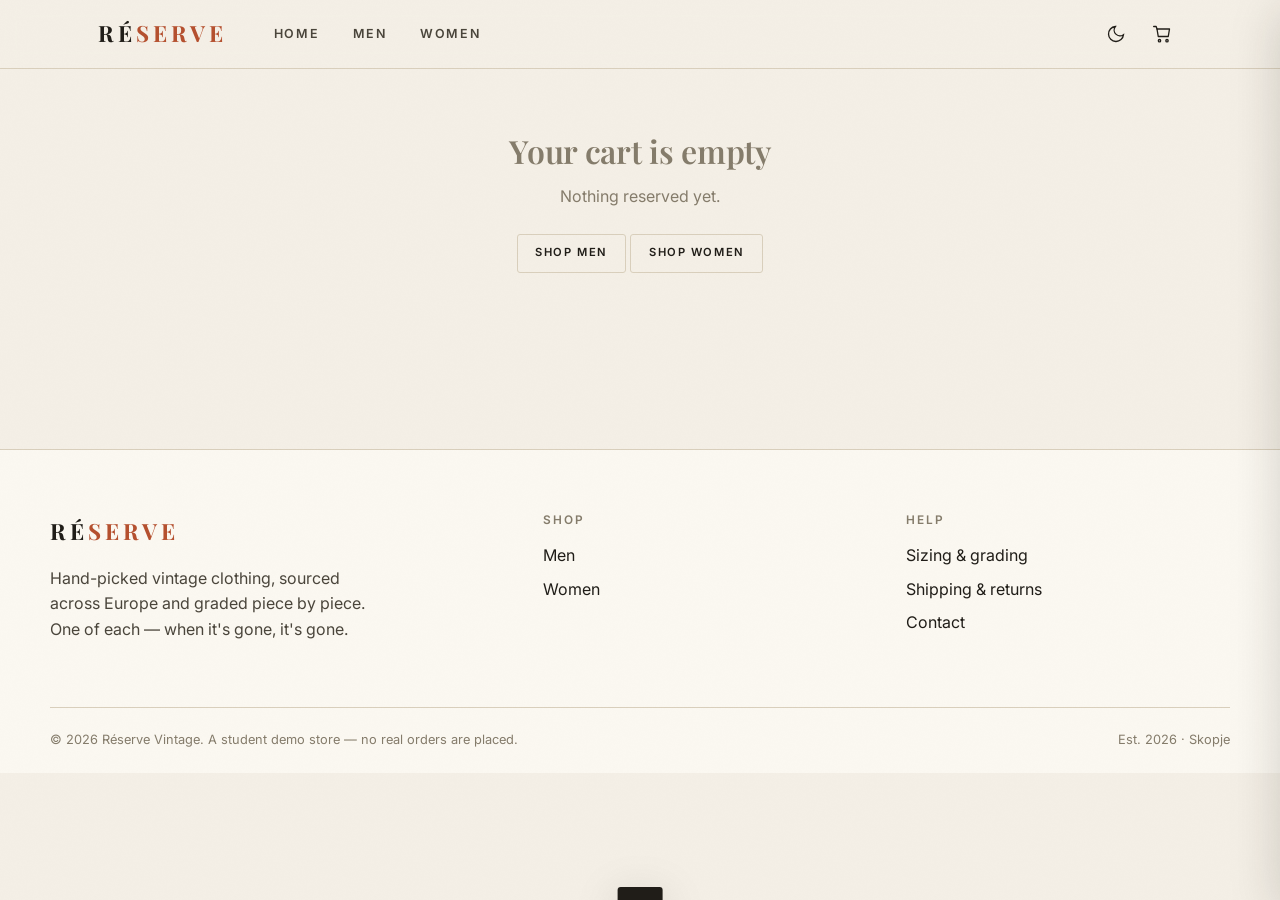
<file: cart.html>
<!DOCTYPE html>
<html lang="en">
<head>
  <meta charset="UTF-8">
  <meta name="viewport" content="width=device-width, initial-scale=1">
  <title>Cart · Réserve</title>
  <meta name="description" content="Your Réserve cart and demo checkout.">
  <link rel="preconnect" href="https://fonts.googleapis.com">
  <link rel="preconnect" href="https://fonts.gstatic.com" crossorigin>
  <link href="https://fonts.googleapis.com/css2?family=Inter:wght@400;500;600;700&family=Playfair+Display:wght@500;600;700&display=swap" rel="stylesheet">
  <link rel="stylesheet" href="css/styles.css">
</head>
<body data-page="cart">
  <a class="skip-link" href="#main">Skip to content</a>
  <header id="site-header"></header>

  <main id="main">
    <div id="cart-mount"></div>
  </main>

  <footer id="site-footer"></footer>

  <script src="js/products.js"></script>
  <script src="js/store.js"></script>
  <script src="js/ui.js"></script>
</body>
</html>
</file>
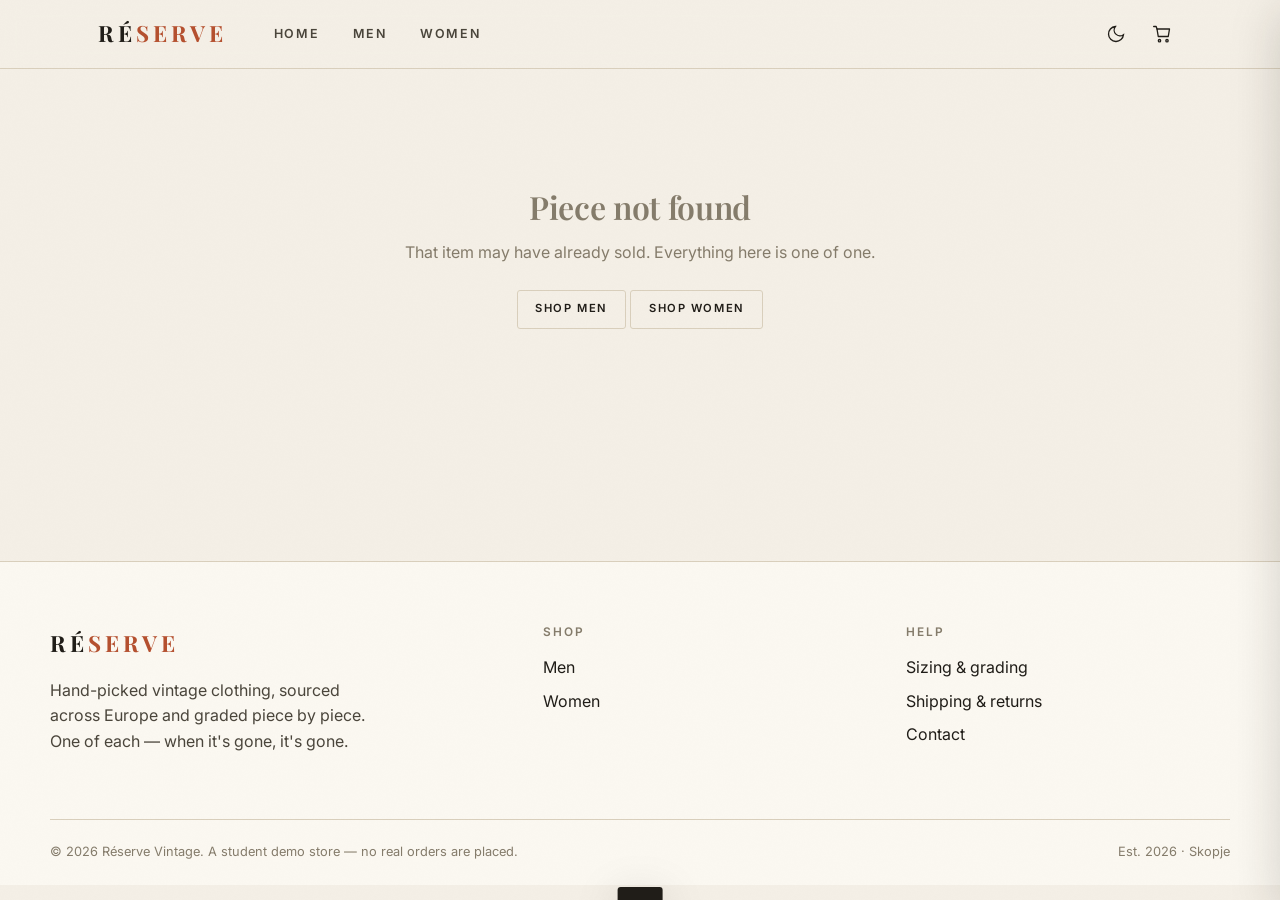
<file: product.html>
<!DOCTYPE html>
<html lang="en">
<head>
  <meta charset="UTF-8">
  <meta name="viewport" content="width=device-width, initial-scale=1">
  <title>Piece · Réserve</title>
  <meta name="description" content="A single vintage piece from the Réserve archive.">
  <link rel="preconnect" href="https://fonts.googleapis.com">
  <link rel="preconnect" href="https://fonts.gstatic.com" crossorigin>
  <link href="https://fonts.googleapis.com/css2?family=Inter:wght@400;500;600;700&family=Playfair+Display:wght@500;600;700&display=swap" rel="stylesheet">
  <link rel="stylesheet" href="css/styles.css">
</head>
<body data-page="product">
  <a class="skip-link" href="#main">Skip to content</a>
  <header id="site-header"></header>

  <main id="main">
    <div class="pdp" id="pdp"></div>
  </main>

  <footer id="site-footer"></footer>

  <script src="js/products.js"></script>
  <script src="js/store.js"></script>
  <script src="js/ui.js"></script>
</body>
</html>
</file>
<file: css/styles.css>
/* ==========================================================================
   RÉSERVE — vintage clothing store
   One stylesheet. Theme via custom properties. Light + dark.
   ========================================================================== */

/* ----------------------------- Tokens ----------------------------------- */
:root {
  --cream:        #f4efe6;
  --cream-2:      #ece3d4;
  --paper:        #fbf8f1;
  --ink:          #201d18;
  --ink-soft:     #4a453b;
  --ink-faint:    #857c6b;
  --line:         #d9cfbc;
  --terracotta:   #b5502f;
  --terracotta-d: #97401f;
  --olive:        #5c6244;
  --denim:        #3a5a78;
  --gold:         #c08a2e;

  --bg:        var(--cream);
  --surface:   var(--paper);
  --surface-2: var(--cream-2);
  --text:      var(--ink);
  --text-soft: var(--ink-soft);
  --text-faint:var(--ink-faint);
  --border:    var(--line);
  --accent:    var(--terracotta);
  --accent-d:  var(--terracotta-d);

  --maxw: 1180px;
  --radius: 3px;
  --shadow: 0 1px 2px rgba(32,29,24,.06), 0 8px 30px rgba(32,29,24,.08);
  --shadow-lg: 0 12px 48px rgba(32,29,24,.18);

  --serif: "Playfair Display", "Iowan Old Style", Georgia, "Times New Roman", serif;
  --sans: "Inter", -apple-system, BlinkMacSystemFont, "Segoe UI", Roboto, Helvetica, Arial, sans-serif;

  --step: .12s ease;
}

@media (prefers-color-scheme: dark) {
  :root:not([data-theme="light"]) {
    --bg:        #17150f;
    --surface:   #201d16;
    --surface-2: #2a261d;
    --text:      #efe8d8;
    --text-soft: #c8bfa9;
    --text-faint:#948b76;
    --border:    #3a3427;
    --accent:    #d67a52;
    --accent-d:  #c2653d;
    --shadow: 0 1px 2px rgba(0,0,0,.4), 0 8px 30px rgba(0,0,0,.45);
    --shadow-lg: 0 12px 48px rgba(0,0,0,.55);
  }
}
:root[data-theme="dark"] {
  --bg:        #17150f;
  --surface:   #201d16;
  --surface-2: #2a261d;
  --text:      #efe8d8;
  --text-soft: #c8bfa9;
  --text-faint:#948b76;
  --border:    #3a3427;
  --accent:    #d67a52;
  --accent-d:  #c2653d;
  --shadow: 0 1px 2px rgba(0,0,0,.4), 0 8px 30px rgba(0,0,0,.45);
  --shadow-lg: 0 12px 48px rgba(0,0,0,.55);
}

/* ----------------------------- Base ----------------------------------- */
*, *::before, *::after { box-sizing: border-box; }

html { scroll-behavior: smooth; }

body {
  margin: 0;
  background: var(--bg);
  color: var(--text);
  font-family: var(--sans);
  font-size: 16px;
  line-height: 1.6;
  -webkit-font-smoothing: antialiased;
  text-rendering: optimizeLegibility;
  overflow-x: hidden;
}

/* faint paper grain */
body::before {
  content: "";
  position: fixed;
  inset: 0;
  pointer-events: none;
  z-index: 9999;
  opacity: .5;
  mix-blend-mode: multiply;
  background-image: url("data:image/svg+xml,%3Csvg xmlns='http://www.w3.org/2000/svg' width='140' height='140'%3E%3Cfilter id='n'%3E%3CfeTurbulence type='fractalNoise' baseFrequency='.85' numOctaves='2' stitchTiles='stitch'/%3E%3CfeColorMatrix type='saturate' values='0'/%3E%3C/filter%3E%3Crect width='100%25' height='100%25' filter='url(%23n)' opacity='.035'/%3E%3C/svg%3E");
}
@media (prefers-color-scheme: dark) { body::before { mix-blend-mode: screen; opacity: .35; } }

img { max-width: 100%; display: block; }

a { color: inherit; text-decoration: none; }

h1, h2, h3, h4 {
  font-family: var(--serif);
  font-weight: 600;
  line-height: 1.1;
  margin: 0 0 .4em;
  letter-spacing: -.01em;
}

button, input, select { font: inherit; color: inherit; }

:focus-visible {
  outline: 2px solid var(--accent);
  outline-offset: 2px;
  border-radius: 2px;
}

.container {
  max-width: var(--maxw);
  margin: 0 auto;
  padding: 0 clamp(18px, 5vw, 48px);
}

.eyebrow {
  font-family: var(--sans);
  font-size: .72rem;
  font-weight: 600;
  letter-spacing: .22em;
  text-transform: uppercase;
  color: var(--accent);
  margin: 0 0 .9rem;
}

.muted { color: var(--text-faint); }
.center { text-align: center; }
.visually-hidden {
  position: absolute; width: 1px; height: 1px; padding: 0; margin: -1px;
  overflow: hidden; clip: rect(0 0 0 0); white-space: nowrap; border: 0;
}

.skip-link {
  position: absolute; left: 12px; top: -60px;
  background: var(--accent); color: #fff; padding: 10px 16px;
  border-radius: var(--radius); z-index: 1000; transition: top var(--step);
}
.skip-link:focus { top: 12px; }

/* ----------------------------- Buttons ------------------------------- */
.btn {
  --pad: .85rem 1.6rem;
  display: inline-flex; align-items: center; justify-content: center; gap: .5rem;
  padding: var(--pad);
  border: 1px solid var(--ink);
  background: var(--ink);
  color: var(--cream);
  font-size: .8rem;
  font-weight: 600;
  letter-spacing: .14em;
  text-transform: uppercase;
  cursor: pointer;
  border-radius: var(--radius);
  transition: transform var(--step), background var(--step), color var(--step), border-color var(--step);
}
.btn:hover { background: var(--accent); border-color: var(--accent); color: #fff; }
.btn:active { transform: translateY(1px); }
.btn--ghost {
  background: transparent;
  color: var(--text);
  border-color: var(--border);
}
.btn--ghost:hover { background: var(--text); color: var(--bg); border-color: var(--text); }
.btn--block { width: 100%; }
.btn--sm { --pad: .6rem 1.1rem; font-size: .7rem; }
.btn[disabled] { opacity: .45; cursor: not-allowed; }

/* ----------------------------- Header -------------------------------- */
.site-header {
  position: sticky; top: 0; z-index: 100;
  background: color-mix(in srgb, var(--bg) 82%, transparent);
  backdrop-filter: blur(10px);
  -webkit-backdrop-filter: blur(10px);
  border-bottom: 1px solid var(--border);
}
.site-header__bar {
  display: flex; align-items: center; gap: 1.5rem;
  height: 68px;
}
.brand {
  font-family: var(--serif);
  font-size: 1.4rem;
  font-weight: 700;
  letter-spacing: .18em;
  text-transform: uppercase;
  white-space: nowrap;
}
.brand span { color: var(--accent); }

.nav { display: flex; gap: .3rem; margin-left: .5rem; }
.nav a {
  padding: .5rem .9rem;
  font-size: .78rem;
  font-weight: 600;
  letter-spacing: .13em;
  text-transform: uppercase;
  color: var(--text-soft);
  border-radius: var(--radius);
  transition: color var(--step), background var(--step);
}
.nav a:hover { color: var(--text); }
.nav a[aria-current="page"] { color: var(--accent); }

.header-actions { margin-left: auto; display: flex; align-items: center; gap: .35rem; }
.icon-btn {
  display: inline-flex; align-items: center; justify-content: center;
  width: 40px; height: 40px;
  background: transparent; border: 1px solid transparent;
  border-radius: 50%;
  cursor: pointer;
  color: var(--text);
  transition: background var(--step), border-color var(--step);
}
.icon-btn:hover { background: var(--surface-2); }
.icon-btn svg { width: 20px; height: 20px; }

.cart-btn { position: relative; }
.cart-count {
  position: absolute; top: 2px; right: 2px;
  min-width: 18px; height: 18px; padding: 0 4px;
  background: var(--accent); color: #fff;
  font-family: var(--sans);
  font-size: .66rem; font-weight: 700;
  border-radius: 999px;
  display: grid; place-items: center;
  transform: scale(0);
  transition: transform .18s cubic-bezier(.2,1.4,.5,1);
}
.cart-count.is-visible { transform: scale(1); }

.nav-toggle { display: none; }

@media (max-width: 820px) {
  .nav-toggle { display: inline-flex; }
  .nav {
    position: fixed; inset: 68px 0 auto 0;
    flex-direction: column; gap: 0;
    background: var(--bg);
    border-bottom: 1px solid var(--border);
    padding: .5rem clamp(18px, 5vw, 48px) 1rem;
    margin: 0;
    transform: translateY(-120%);
    transition: transform .28s ease;
    box-shadow: var(--shadow);
  }
  .nav.is-open { transform: translateY(0); }
  .nav a { padding: .9rem .4rem; font-size: .9rem; border-bottom: 1px solid var(--border); }
  .nav a:last-child { border-bottom: 0; }
}

/* ----------------------------- Footer -------------------------------- */
.site-footer {
  margin-top: 6rem;
  border-top: 1px solid var(--border);
  background: var(--surface);
}
.site-footer__grid {
  display: grid;
  grid-template-columns: 1.4fr 1fr 1fr;
  gap: 2.5rem;
  padding: 4rem 0 3rem;
}
.site-footer h4 {
  font-family: var(--sans);
  font-size: .74rem; letter-spacing: .16em; text-transform: uppercase;
  color: var(--text-faint);
  margin-bottom: 1rem;
}
.site-footer ul { list-style: none; margin: 0; padding: 0; display: grid; gap: .5rem; }
.site-footer a:hover { color: var(--accent); }
.site-footer__brand p { color: var(--text-soft); max-width: 34ch; }
.site-footer__bottom {
  border-top: 1px solid var(--border);
  padding: 1.4rem 0;
  display: flex; justify-content: space-between; gap: 1rem; flex-wrap: wrap;
  font-size: .8rem; color: var(--text-faint);
}
@media (max-width: 720px) { .site-footer__grid { grid-template-columns: 1fr 1fr; } .site-footer__brand { grid-column: 1 / -1; } }

/* ----------------------------- Hero --------------------------------- */
.hero {
  position: relative;
  min-height: min(84vh, 720px);
  display: grid;
  align-items: center;
  overflow: hidden;
  border-bottom: 1px solid var(--border);
}
.hero__media { position: absolute; inset: 0; z-index: 0; }
.hero__media img { width: 100%; height: 100%; object-fit: cover; filter: sepia(.18) contrast(1.02); }
.hero__media::after {
  content: ""; position: absolute; inset: 0;
  background: linear-gradient(90deg, rgba(20,17,12,.72) 0%, rgba(20,17,12,.35) 50%, rgba(20,17,12,.15) 100%);
}
.hero__inner { position: relative; z-index: 1; padding: 5rem 0; color: #f6f0e4; }
.hero h1 {
  font-size: clamp(2.6rem, 7vw, 5rem);
  max-width: 15ch;
  text-shadow: 0 2px 30px rgba(0,0,0,.35);
}
.hero p { max-width: 46ch; font-size: 1.05rem; color: #e7decd; }
.hero .eyebrow { color: #e9b88f; }
.hero__cta { display: flex; gap: .9rem; flex-wrap: wrap; margin-top: 1.8rem; }
.hero__cta .btn { background: var(--cream); color: var(--ink); border-color: var(--cream); }
.hero__cta .btn:hover { background: var(--accent); color: #fff; border-color: var(--accent); }
.hero__cta .btn--ghost { background: transparent; color: #f6f0e4; border-color: rgba(255,255,255,.5); }
.hero__cta .btn--ghost:hover { background: #f6f0e4; color: var(--ink); }

/* ----------------------------- Sections ----------------------------- */
.section { padding: clamp(3.5rem, 8vw, 6rem) 0; }
.section--tight { padding: clamp(2.5rem, 5vw, 3.5rem) 0; }
.section__head {
  display: flex; align-items: flex-end; justify-content: space-between;
  gap: 1.5rem; margin-bottom: 2.4rem; flex-wrap: wrap;
}
.section__head h2 { font-size: clamp(1.8rem, 4vw, 2.6rem); }
.section__head p { margin: 0; color: var(--text-soft); max-width: 42ch; }
.link-arrow {
  font-size: .8rem; font-weight: 600; letter-spacing: .12em; text-transform: uppercase;
  color: var(--accent); white-space: nowrap;
  border-bottom: 1px solid currentColor; padding-bottom: 2px;
}
.link-arrow:hover { color: var(--accent-d); }

/* Story band */
.story {
  background: var(--surface);
  border-block: 1px solid var(--border);
}
.story__grid { display: grid; grid-template-columns: 1fr 1fr; gap: clamp(2rem, 5vw, 4.5rem); align-items: center; }
.story__media { position: relative; }
.story__media img { aspect-ratio: 4/5; object-fit: cover; border-radius: var(--radius); box-shadow: var(--shadow); filter: sepia(.15); }
.story__media .stamp {
  position: absolute; right: -18px; bottom: 24px;
  width: 116px; height: 116px; border-radius: 50%;
  background: var(--accent); color: #fff;
  display: grid; place-items: center; text-align: center;
  font-family: var(--serif); font-size: .82rem; line-height: 1.2;
  transform: rotate(-8deg);
  box-shadow: var(--shadow-lg);
}
.story h2 { font-size: clamp(1.9rem, 4vw, 2.8rem); }
.story p { color: var(--text-soft); }
.story .stat-row { display: flex; gap: 2.5rem; margin-top: 1.8rem; }
.story .stat-row strong { font-family: var(--serif); font-size: 1.8rem; display: block; color: var(--text); }
.story .stat-row span { font-size: .78rem; letter-spacing: .1em; text-transform: uppercase; color: var(--text-faint); }
@media (max-width: 780px) { .story__grid { grid-template-columns: 1fr; } .story__media { order: -1; } }

/* Category split */
.split { display: grid; grid-template-columns: 1fr 1fr; gap: 1.4rem; }
.split__card {
  position: relative; overflow: hidden; border-radius: var(--radius);
  min-height: 460px; display: grid; align-items: end;
  border: 1px solid var(--border);
}
.split__card img { position: absolute; inset: 0; width: 100%; height: 100%; object-fit: cover; transition: transform .6s ease; filter: sepia(.12); }
.split__card::after { content: ""; position: absolute; inset: 0; background: linear-gradient(0deg, rgba(20,17,12,.7), rgba(20,17,12,0) 60%); }
.split__card:hover img { transform: scale(1.05); }
.split__card > div { position: relative; z-index: 1; padding: 2rem; color: #f6f0e4; }
.split__card h3 { font-size: 2rem; margin-bottom: .3rem; }
.split__card p { margin: 0 0 1.1rem; color: #e7decd; font-size: .95rem; }
@media (max-width: 700px) { .split { grid-template-columns: 1fr; } .split__card { min-height: 360px; } }

/* ----------------------------- Product grid ------------------------- */
.product-grid {
  display: grid;
  grid-template-columns: repeat(auto-fill, minmax(240px, 1fr));
  gap: clamp(1.2rem, 3vw, 2.2rem) clamp(1rem, 2.5vw, 1.8rem);
}
.card { position: relative; display: flex; flex-direction: column; }
.card__media {
  position: relative; overflow: hidden;
  aspect-ratio: 4/5; background: var(--surface-2);
  border: 1px solid var(--border); border-radius: var(--radius);
}
.card__media img { width: 100%; height: 100%; object-fit: cover; transition: transform .55s ease, opacity var(--step); filter: sepia(.1); }
.card:hover .card__media img { transform: scale(1.055); }
.card__badges { position: absolute; left: 10px; top: 10px; display: flex; flex-direction: column; gap: 6px; z-index: 2; }
.badge {
  font-family: var(--sans);
  font-size: .62rem; font-weight: 700; letter-spacing: .1em; text-transform: uppercase;
  padding: .3rem .5rem; border-radius: 2px;
  background: var(--bg); color: var(--text); border: 1px solid var(--border);
}
.badge--era { background: var(--gold); color: #211a0b; border-color: var(--gold); }
.card__quickadd {
  position: absolute; left: 10px; right: 10px; bottom: 10px; z-index: 2;
  transform: translateY(calc(100% + 14px));
  opacity: 0;
  transition: transform .3s ease, opacity .3s ease;
}
.card:hover .card__quickadd, .card:focus-within .card__quickadd { transform: translateY(0); opacity: 1; }
@media (hover: none) { .card__quickadd { position: static; transform: none; opacity: 1; margin-top: .6rem; } }

.card__body { padding: .9rem .1rem 0; display: flex; flex-direction: column; gap: .25rem; }
.card__name { font-family: var(--serif); font-size: 1rem; line-height: 1.25; }
.card__name a::after { content: ""; position: absolute; inset: 0; z-index: 1; }
.card__meta { font-size: .78rem; color: var(--text-faint); }
.card__price { font-size: .95rem; font-weight: 600; margin-top: .15rem; }

/* ----------------------------- Toolbar ----------------------------- */
.page-head {
  border-bottom: 1px solid var(--border);
  background: var(--surface);
  padding: clamp(2.5rem, 6vw, 4rem) 0 clamp(1.6rem, 4vw, 2.4rem);
}
.page-head h1 { font-size: clamp(2.2rem, 6vw, 3.6rem); margin-bottom: .3rem; }
.page-head p { margin: 0; color: var(--text-soft); }

.toolbar {
  position: sticky; top: 68px; z-index: 40;
  background: color-mix(in srgb, var(--bg) 88%, transparent);
  backdrop-filter: blur(8px);
  border-bottom: 1px solid var(--border);
  padding: .85rem 0;
}
.toolbar__inner { display: flex; align-items: center; gap: 1rem; flex-wrap: wrap; }
.toolbar .count { font-size: .8rem; color: var(--text-faint); margin-left: auto; }
.sort-select {
  padding: .5rem 2rem .5rem .9rem;
  background: transparent;
  border: 1px solid var(--border);
  border-radius: 999px;
  font-size: .74rem; font-weight: 600; letter-spacing: .08em; text-transform: uppercase;
  cursor: pointer;
  appearance: none;
  background-image: url("data:image/svg+xml,%3Csvg xmlns='http://www.w3.org/2000/svg' width='12' height='12' fill='none' stroke='%23857c6b' stroke-width='2'%3E%3Cpath d='M2 4l4 4 4-4'/%3E%3C/svg%3E");
  background-repeat: no-repeat; background-position: right .8rem center;
}
.empty-state { padding: 4rem 0; text-align: center; color: var(--text-faint); }

/* ----------------------------- Product detail --------------------- */
.pdp { padding: clamp(2rem, 5vw, 3.5rem) 0; }
.pdp__grid { display: grid; grid-template-columns: 1.1fr 1fr; gap: clamp(2rem, 5vw, 4rem); align-items: start; }
.pdp__gallery { display: grid; gap: 1rem; position: sticky; top: 92px; }
.pdp__main {
  aspect-ratio: 4/5; overflow: hidden; border: 1px solid var(--border);
  border-radius: var(--radius); background: var(--surface-2);
}
.pdp__main img { width: 100%; height: 100%; object-fit: cover; filter: sepia(.1); }
.pdp__thumbs { display: flex; gap: .7rem; }
.pdp__thumbs button {
  width: 74px; aspect-ratio: 1; padding: 0; overflow: hidden; cursor: pointer;
  border: 1px solid var(--border); border-radius: 2px; background: none;
}
.pdp__thumbs button[aria-current="true"] { border-color: var(--accent); }
.pdp__thumbs img { width: 100%; height: 100%; object-fit: cover; }

.pdp__info .breadcrumb { font-size: .78rem; color: var(--text-faint); margin-bottom: 1.2rem; }
.pdp__info .breadcrumb a:hover { color: var(--accent); }
.pdp__info h1 { font-size: clamp(1.7rem, 3.5vw, 2.5rem); }
.pdp__price { font-size: 1.4rem; font-weight: 600; margin: .4rem 0 1.2rem; }
.pdp__tags { display: flex; gap: .5rem; flex-wrap: wrap; margin-bottom: 1.5rem; }
.pdp__desc { color: var(--text-soft); margin-bottom: 1.8rem; }

.field-label {
  font-size: .74rem; font-weight: 700; letter-spacing: .14em; text-transform: uppercase;
  color: var(--text-faint); margin-bottom: .6rem; display: block;
}
.size-row { display: flex; gap: .5rem; flex-wrap: wrap; margin-bottom: 1.5rem; }
.size-opt {
  min-width: 48px; padding: .6rem .7rem;
  border: 1px solid var(--border); background: transparent;
  border-radius: 2px; cursor: pointer;
  font-size: .82rem; font-weight: 600;
  transition: all var(--step);
}
.size-opt:hover { border-color: var(--text); }
.size-opt[aria-pressed="true"] { background: var(--ink); color: var(--cream); border-color: var(--ink); }
.size-hint { color: var(--terracotta); font-size: .8rem; margin: -.8rem 0 1.2rem; min-height: 1.2em; }

.qty { display: inline-flex; align-items: center; border: 1px solid var(--border); border-radius: 2px; margin-bottom: 1.4rem; }
.qty button { width: 42px; height: 42px; background: none; border: 0; cursor: pointer; font-size: 1.1rem; }
.qty button:hover { background: var(--surface-2); }
.qty span { width: 44px; text-align: center; font-weight: 600; }

.pdp__meta-list { list-style: none; padding: 0; margin: 2rem 0 0; border-top: 1px solid var(--border); }
.pdp__meta-list li { display: flex; justify-content: space-between; padding: .8rem 0; border-bottom: 1px solid var(--border); font-size: .88rem; }
.pdp__meta-list span:first-child { color: var(--text-faint); letter-spacing: .06em; text-transform: uppercase; font-size: .74rem; }

@media (max-width: 860px) {
  .pdp__grid { grid-template-columns: 1fr; }
  .pdp__gallery { position: static; }
}

/* ----------------------------- Cart drawer ------------------------- */
.drawer-overlay {
  position: fixed; inset: 0; z-index: 200;
  background: rgba(20,17,12,.45);
  opacity: 0; visibility: hidden;
  transition: opacity .3s ease, visibility .3s ease;
}
.drawer-overlay.is-open { opacity: 1; visibility: visible; }

.drawer {
  position: fixed; top: 0; right: 0; bottom: 0; z-index: 201;
  width: min(420px, 100vw);
  background: var(--bg);
  border-left: 1px solid var(--border);
  box-shadow: var(--shadow-lg);
  transform: translateX(100%);
  transition: transform .34s cubic-bezier(.4,0,.2,1);
  display: flex; flex-direction: column;
}
.drawer.is-open { transform: translateX(0); }
.drawer__head {
  display: flex; align-items: center; justify-content: space-between;
  padding: 1.3rem 1.4rem; border-bottom: 1px solid var(--border);
}
.drawer__head h2 { margin: 0; font-size: 1.15rem; letter-spacing: .04em; }
.drawer__body { flex: 1; overflow-y: auto; padding: 1.2rem 1.4rem; }
.drawer__empty { text-align: center; color: var(--text-faint); padding: 3rem 1rem; }

.line {
  display: grid; grid-template-columns: 68px 1fr auto; gap: .9rem;
  padding: 1rem 0; border-bottom: 1px solid var(--border);
}
.line__img { width: 68px; aspect-ratio: 4/5; object-fit: cover; border: 1px solid var(--border); border-radius: 2px; }
.line__name { font-family: var(--serif); font-size: .92rem; line-height: 1.2; }
.line__meta { font-size: .76rem; color: var(--text-faint); margin: .2rem 0 .5rem; }
.line__qty { display: inline-flex; align-items: center; border: 1px solid var(--border); border-radius: 2px; }
.line__qty button { width: 26px; height: 26px; border: 0; background: none; cursor: pointer; }
.line__qty button:hover { background: var(--surface-2); }
.line__qty span { width: 30px; text-align: center; font-size: .82rem; font-weight: 600; }
.line__right { text-align: right; display: flex; flex-direction: column; justify-content: space-between; align-items: flex-end; }
.line__price { font-weight: 600; font-size: .9rem; }
.line__remove { background: none; border: 0; cursor: pointer; color: var(--text-faint); font-size: .74rem; letter-spacing: .06em; text-transform: uppercase; text-decoration: underline; }
.line__remove:hover { color: var(--terracotta); }

.drawer__foot { border-top: 1px solid var(--border); padding: 1.3rem 1.4rem calc(1.3rem + env(safe-area-inset-bottom)); }
.drawer__subtotal { display: flex; justify-content: space-between; font-size: 1rem; margin-bottom: .3rem; }
.drawer__subtotal strong { font-family: var(--serif); font-size: 1.3rem; }
.drawer__note { font-size: .76rem; color: var(--text-faint); margin: 0 0 1rem; }

@media (max-width: 480px) { .drawer { width: 100vw; } }

/* ----------------------------- Cart page -------------------------- */
.cart-page { padding: clamp(2rem, 5vw, 3.5rem) 0; }
.cart-layout { display: grid; grid-template-columns: 1.6fr 1fr; gap: clamp(2rem, 5vw, 3.5rem); align-items: start; }
.cart-table { width: 100%; border-collapse: collapse; }
.cart-table th { text-align: left; font-size: .72rem; letter-spacing: .12em; text-transform: uppercase; color: var(--text-faint); padding-bottom: 1rem; border-bottom: 1px solid var(--border); }
.cart-table td { padding: 1.3rem 0; border-bottom: 1px solid var(--border); vertical-align: top; }
.cart-item { display: grid; grid-template-columns: 90px 1fr; gap: 1.1rem; }
.cart-item img { width: 90px; aspect-ratio: 4/5; object-fit: cover; border: 1px solid var(--border); border-radius: 2px; }
.cart-item h3 { font-size: 1rem; margin: 0 0 .3rem; }
.cart-item p { margin: 0; font-size: .8rem; color: var(--text-faint); }
.cart-td-price, .cart-td-total { white-space: nowrap; font-weight: 600; }
.summary {
  position: sticky; top: 92px;
  background: var(--surface); border: 1px solid var(--border);
  border-radius: var(--radius); padding: 1.8rem;
}
.summary h2 { font-size: 1.2rem; }
.summary__row { display: flex; justify-content: space-between; padding: .55rem 0; font-size: .9rem; color: var(--text-soft); }
.summary__row--total { border-top: 1px solid var(--border); margin-top: .6rem; padding-top: 1rem; font-size: 1.1rem; color: var(--text); }
.summary__row--total strong { font-family: var(--serif); font-size: 1.5rem; }

.checkout-form { display: grid; gap: 1rem; margin-top: 1.2rem; }
.checkout-form label { font-size: .74rem; font-weight: 700; letter-spacing: .1em; text-transform: uppercase; color: var(--text-faint); display: block; margin-bottom: .35rem; }
.checkout-form input {
  width: 100%; padding: .8rem .9rem;
  background: var(--bg); border: 1px solid var(--border); border-radius: 2px;
}
.checkout-form input:focus-visible { outline: 2px solid var(--accent); outline-offset: 1px; border-color: var(--accent); }
.checkout-form .row-2 { display: grid; grid-template-columns: 1fr 1fr; gap: 1rem; }
.form-error { color: var(--terracotta); font-size: .78rem; margin-top: .3rem; min-height: 1em; }

.order-confirm { text-align: center; padding: 4rem 1rem; max-width: 480px; margin: 0 auto; }
.order-confirm .tick {
  width: 72px; height: 72px; margin: 0 auto 1.5rem;
  border-radius: 50%; background: var(--olive); color: #fff;
  display: grid; place-items: center;
}
.order-confirm .tick svg { width: 34px; height: 34px; }
.order-confirm h1 { font-size: 2rem; }
.order-no { font-family: var(--sans); letter-spacing: .1em; color: var(--text-faint); font-size: .85rem; margin-bottom: 2rem; }

@media (max-width: 820px) {
  .cart-layout { grid-template-columns: 1fr; }
  .summary { position: static; }
  .cart-table thead { display: none; }
  .cart-table, .cart-table tbody, .cart-table tr, .cart-table td { display: block; width: 100%; }
  .cart-table td { border: 0; padding: .3rem 0; }
  .cart-table tr { border-bottom: 1px solid var(--border); padding: 1.2rem 0; }
  .cart-td-price::before { content: "Price: "; color: var(--text-faint); }
  .cart-td-total::before { content: "Total: "; color: var(--text-faint); }
}

/* ----------------------------- Newsletter ------------------------- */
.newsletter { background: var(--ink); color: var(--cream); }
.newsletter .container { padding-block: clamp(3rem, 7vw, 5rem); text-align: center; }
.newsletter h2 { color: var(--cream); font-size: clamp(1.8rem, 4vw, 2.6rem); }
.newsletter p { color: #d8cfbd; max-width: 44ch; margin: 0 auto 1.8rem; }
.newsletter form { display: flex; gap: .6rem; max-width: 440px; margin: 0 auto; flex-wrap: wrap; }
.newsletter input {
  flex: 1; min-width: 200px; padding: .9rem 1rem;
  background: transparent; border: 1px solid rgba(255,255,255,.3); border-radius: var(--radius);
  color: var(--cream);
}
.newsletter input::placeholder { color: #b4a88f; }
.newsletter .btn { background: var(--cream); color: var(--ink); border-color: var(--cream); }
.newsletter .btn:hover { background: var(--accent); color: #fff; border-color: var(--accent); }
.newsletter__done { color: #e9b88f; font-weight: 600; margin-top: 1rem; min-height: 1.4em; }

/* ----------------------------- Toast ----------------------------- */
.toast {
  position: fixed; left: 50%; bottom: 24px; z-index: 300;
  transform: translate(-50%, 140%);
  background: var(--ink); color: var(--cream);
  padding: .85rem 1.4rem; border-radius: var(--radius);
  font-size: .85rem; box-shadow: var(--shadow-lg);
  transition: transform .35s cubic-bezier(.2,1.2,.4,1);
}
.toast.is-visible { transform: translate(-50%, 0); }

/* ----------------------------- Motion --------------------------- */
@media (prefers-reduced-motion: reduce) {
  *, *::before, *::after { animation-duration: .001ms !important; transition-duration: .001ms !important; scroll-behavior: auto !important; }
}

/* reveal-on-scroll */
.reveal { opacity: 0; transform: translateY(18px); transition: opacity .6s ease, transform .6s ease; }
.reveal.is-in { opacity: 1; transform: none; }
</file>
